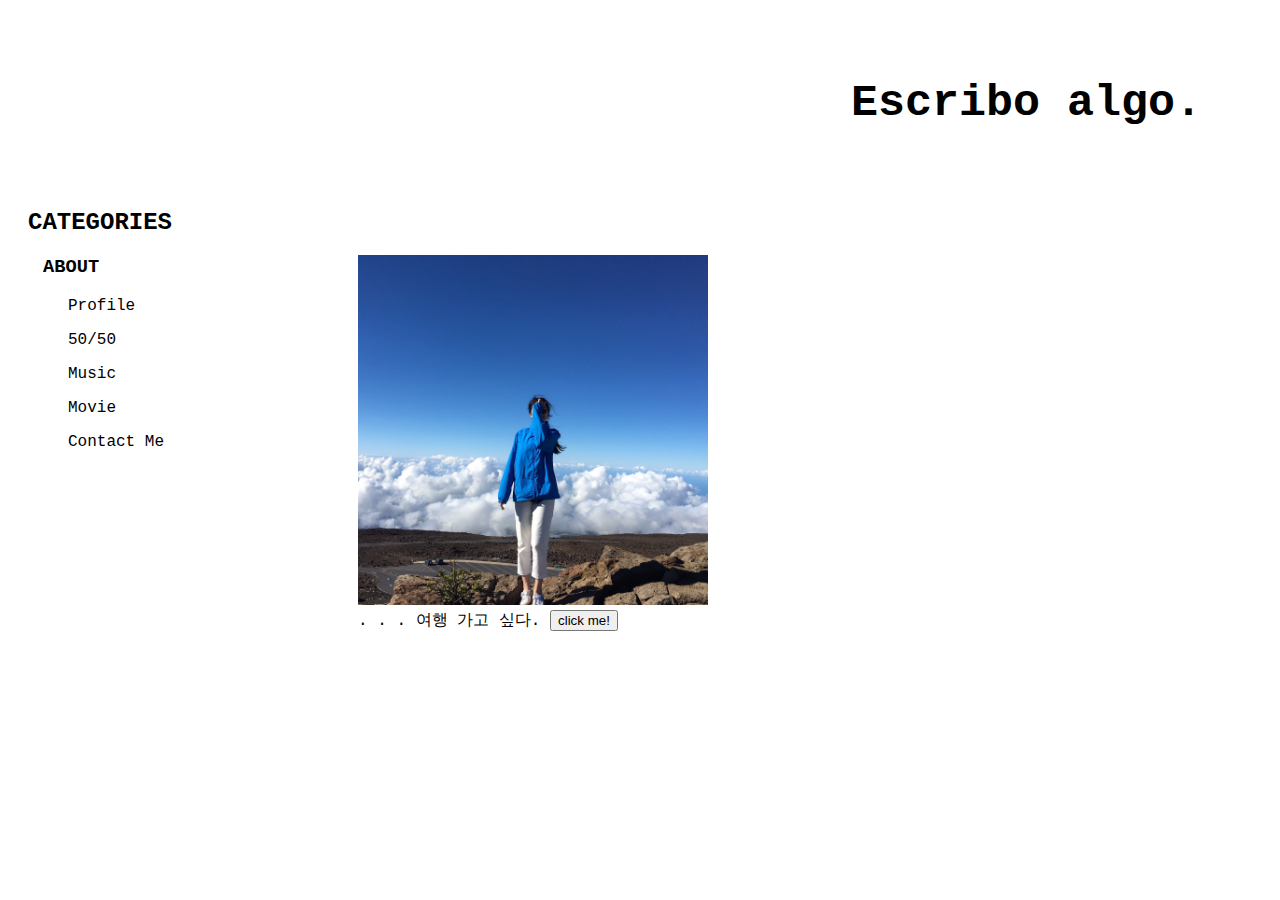
<file: index.html>
<!DOCTYPE html>
<html>
  <head>
    <meta charset="utf-8">
    <title>M I K Y U N G</title>
    <link rel="stylesheet" href="home.css">
  </head>

  <body>

  <h1><a href="index.html">Escribo algo.</a></h1>
  <div id="grid">
      <div id="list">
          <h2>CATEGORIES</h2>
          <h3>ABOUT</h3>
          <ol><a href="1.html">Profile</a></ol>
          <ol><a href="2.html">50/50</a></ol>
          <ol><a href="3.html">Music</a></ol>
          <ol><a href="4.html">Movie</a></ol>
          <ol><a href="5.html">Contact Me</a></ol>
        </div>

    <div id="contents">
      <p><img src="hawaii2.JPG" width="350px"><br>
      . . . 여행 가고 싶다.
      <input type="button" value="click me!" onclick="alert('미경이의 홈페이지에 오신것을 환영합니다!^^')">
      </p>
    </div>

  </div>

  </body>

</html>
</file>
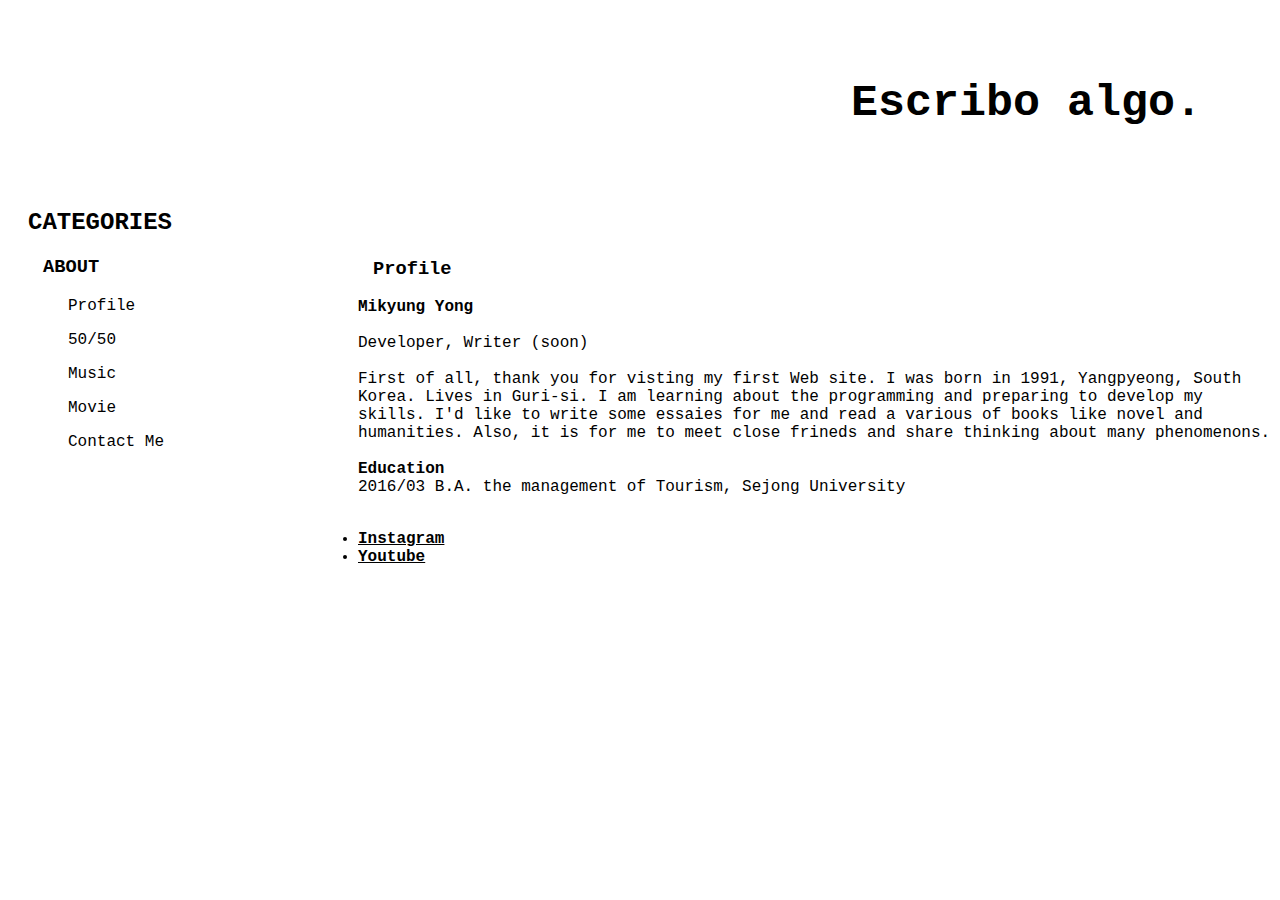
<file: 1.html>
<!DOCTYPE html>
<html>
  <head>
    <meta charset="utf-8">
    <title>P R O F I L E</title>
    <link rel="stylesheet" href="home.css">
  </head>

  <body>

    <h1><a href="index.html">Escribo algo.</a></h1>
    <div id="grid">
        <div id="list">
          <h2>CATEGORIES</h2>
          <h3>ABOUT</h3>
          <ol><a href="1.html">Profile</a></ol>
          <ol><a href="2.html">50/50</a></ol>
          <ol><a href="3.html">Music</a></ol>
          <ol><a href="4.html">Movie</a></ol>
          <ol><a href="5.html">Contact Me</a></ol>
        </div>

    <div class="linkincon" id="contents">
      <h3>Profile</h3>
        <p><strong>Mikyung Yong</strong><br><br>
          Developer, Writer (soon)<br><br>
          First of all, thank you for visting my first Web site. I was born in 1991, Yangpyeong, South Korea. Lives in Guri-si. I am learning about the programming and preparing to develop my skills. I'd like to write some essaies for me and read a various of books like novel and humanities. Also, it is for me to meet close frineds and share thinking about many phenomenons.<br><br>
          <strong>Education</strong><br>
          2016/03 B.A. the management of Tourism, Sejong University<br><br>
          <li><strong><a href="https://www.instagram.com/41.9km/" target="_blank" title="인스타그램">Instagram</a></strong></li>
          <li><strong><a href="https://www.youtube.com/channel/UCq28LG6jtUybucArcknGPjQ" target="_blank" title="유튜브">Youtube</a></strong></li>
        </p>
        </p>
    </div>
  </body>

</html>
</file>
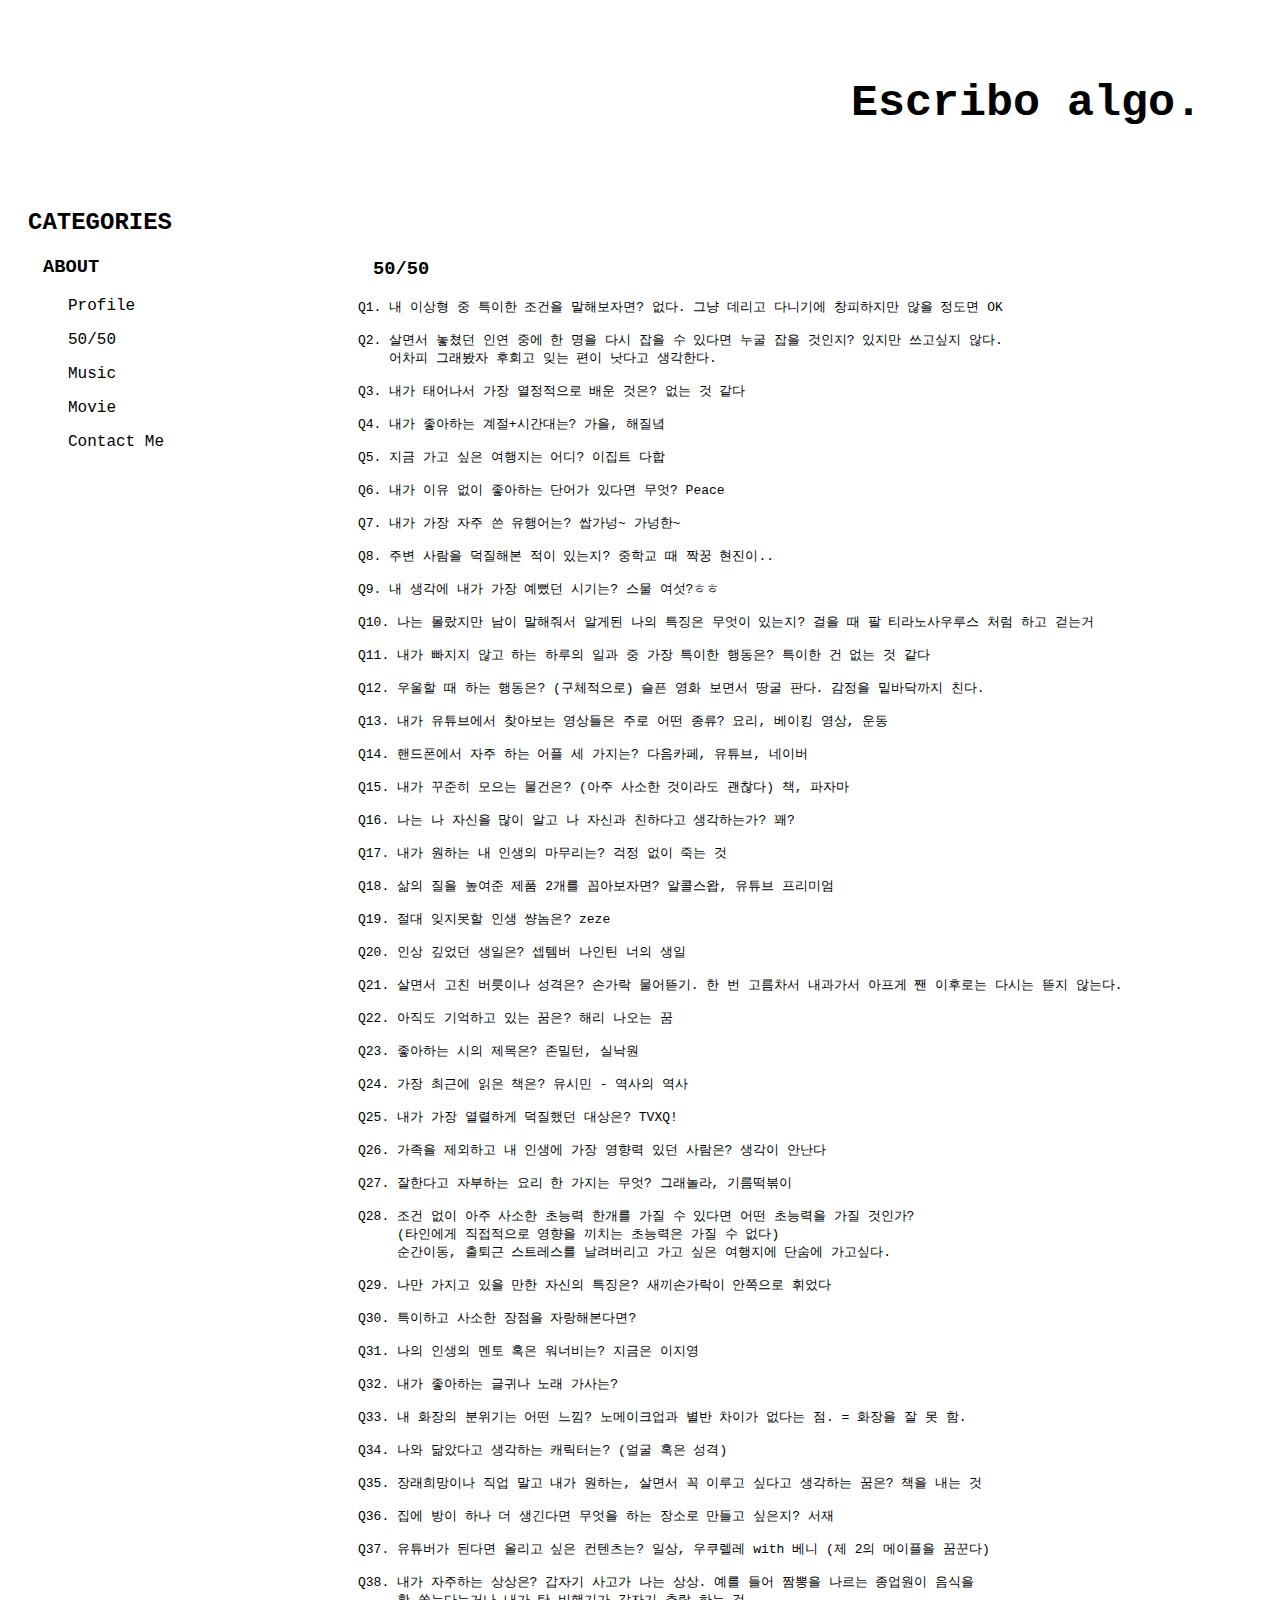
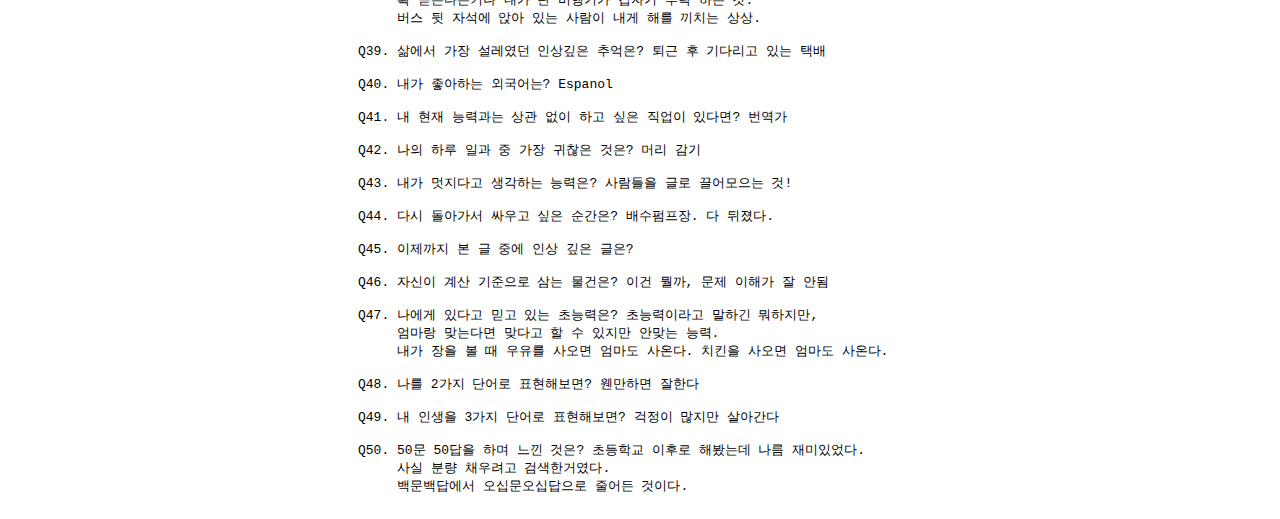
<file: 2.html>
<!DOCTYPE html>
<html>
  <head>
    <meta charset="utf-8">
    <title>5 0 / 5 0</title>
    <link rel="stylesheet" href="home.css">
  </head>

  <body>

    <h1><a href="index.html">Escribo algo.</a></h1>
    <div id="grid">
        <div id="list">
          <h2>CATEGORIES</h2>
          <h3>ABOUT</h3>
          <ol><a href="1.html">Profile</a></ol>
          <ol><a href="2.html">50/50</a></ol>
          <ol><a href="3.html">Music</a></ol>
          <ol><a href="4.html">Movie</a></ol>
          <ol><a href="5.html">Contact Me</a></ol>
        </div>
    <div class="linkincon" id="contents">
      <h3>50/50</h3>
      <p>
      <pre>Q1. 내 이상형 중 특이한 조건을 말해보자면? 없다. 그냥 데리고 다니기에 창피하지만 않을 정도면 OK

Q2. 살면서 놓쳤던 인연 중에 한 명을 다시 잡을 수 있다면 누굴 잡을 것인지? 있지만 쓰고싶지 않다.
    어차피 그래봤자 후회고 잊는 편이 낫다고 생각한다.

Q3. 내가 태어나서 가장 열정적으로 배운 것은? 없는 것 같다

Q4. 내가 좋아하는 계절+시간대는? 가을, 해질녘

Q5. 지금 가고 싶은 여행지는 어디? 이집트 다합

Q6. 내가 이유 없이 좋아하는 단어가 있다면 무엇? Peace

Q7. 내가 가장 자주 쓴 유행어는? 쌉가넝~ 가넝한~

Q8. 주변 사람을 덕질해본 적이 있는지? 중학교 때 짝꿍 현진이..

Q9. 내 생각에 내가 가장 예뻤던 시기는? 스물 여섯?ㅎㅎ

Q10. 나는 몰랐지만 남이 말해줘서 알게된 나의 특징은 무엇이 있는지? 걸을 때 팔 티라노사우루스 처럼 하고 걷는거

Q11. 내가 빠지지 않고 하는 하루의 일과 중 가장 특이한 행동은? 특이한 건 없는 것 같다

Q12. 우울할 때 하는 행동은? (구체적으로) 슬픈 영화 보면서 땅굴 판다. 감정을 밑바닥까지 친다.

Q13. 내가 유튜브에서 찾아보는 영상들은 주로 어떤 종류? 요리, 베이킹 영상, 운동

Q14. 핸드폰에서 자주 하는 어플 세 가지는? 다음카페, 유튜브, 네이버

Q15. 내가 꾸준히 모으는 물건은? (아주 사소한 것이라도 괜찮다) 책, 파자마

Q16. 나는 나 자신을 많이 알고 나 자신과 친하다고 생각하는가? 꽤?

Q17. 내가 원하는 내 인생의 마무리는? 걱정 없이 죽는 것

Q18. 삶의 질을 높여준 제품 2개를 꼽아보자면? 알콜스왑, 유튜브 프리미엄

Q19. 절대 잊지못할 인생 썅놈은? zeze

Q20. 인상 깊었던 생일은? 셉템버 나인틴 너의 생일

Q21. 살면서 고친 버릇이나 성격은? 손가락 물어뜯기. 한 번 고름차서 내과가서 아프게 짼 이후로는 다시는 뜯지 않는다.

Q22. 아직도 기억하고 있는 꿈은? 해리 나오는 꿈

Q23. 좋아하는 시의 제목은? 존밀턴, 실낙원

Q24. 가장 최근에 읽은 책은? 유시민 - 역사의 역사

Q25. 내가 가장 열렬하게 덕질했던 대상은? TVXQ!

Q26. 가족을 제외하고 내 인생에 가장 영향력 있던 사람은? 생각이 안난다

Q27. 잘한다고 자부하는 요리 한 가지는 무엇? 그래놀라, 기름떡볶이

Q28. 조건 없이 아주 사소한 초능력 한개를 가질 수 있다면 어떤 초능력을 가질 것인가?
     (타인에게 직접적으로 영향을 끼치는 초능력은 가질 수 없다)
     순간이동, 출퇴근 스트레스를 날려버리고 가고 싶은 여행지에 단숨에 가고싶다.

Q29. 나만 가지고 있을 만한 자신의 특징은? 새끼손가락이 안쪽으로 휘었다

Q30. 특이하고 사소한 장점을 자랑해본다면?

Q31. 나의 인생의 멘토 혹은 워너비는? 지금은 이지영

Q32. 내가 좋아하는 글귀나 노래 가사는?

Q33. 내 화장의 분위기는 어떤 느낌? 노메이크업과 별반 차이가 없다는 점. = 화장을 잘 못 함.

Q34. 나와 닮았다고 생각하는 캐릭터는? (얼굴 혹은 성격)

Q35. 장래희망이나 직업 말고 내가 원하는, 살면서 꼭 이루고 싶다고 생각하는 꿈은? 책을 내는 것

Q36. 집에 방이 하나 더 생긴다면 무엇을 하는 장소로 만들고 싶은지? 서재

Q37. 유튜버가 된다면 올리고 싶은 컨텐츠는? 일상, 우쿠렐레 with 베니 (제 2의 메이플을 꿈꾼다)

Q38. 내가 자주하는 상상은? 갑자기 사고가 나는 상상. 예를 들어 짬뽕을 나르는 종업원이 음식을
     확 쏟는다는거나 내가 탄 비행기가 갑자기 추락 하는 것.
     버스 뒷 자석에 앉아 있는 사람이 내게 해를 끼치는 상상.

Q39. 삶에서 가장 설레였던 인상깊은 추억은? 퇴근 후 기다리고 있는 택배

Q40. 내가 좋아하는 외국어는? Espanol

Q41. 내 현재 능력과는 상관 없이 하고 싶은 직업이 있다면? 번역가

Q42. 나의 하루 일과 중 가장 귀찮은 것은? 머리 감기

Q43. 내가 멋지다고 생각하는 능력은? 사람들을 글로 끌어모으는 것!

Q44. 다시 돌아가서 싸우고 싶은 순간은? 배수펌프장. 다 뒤졌다.

Q45. 이제까지 본 글 중에 인상 깊은 글은?

Q46. 자신이 계산 기준으로 삼는 물건은? 이건 뭘까, 문제 이해가 잘 안됨

Q47. 나에게 있다고 믿고 있는 초능력은? 초능력이라고 말하긴 뭐하지만,
     엄마랑 맞는다면 맞다고 할 수 있지만 안맞는 능력.
     내가 장을 볼 때 우유를 사오면 엄마도 사온다. 치킨을 사오면 엄마도 사온다.

Q48. 나를 2가지 단어로 표현해보면? 웬만하면 잘한다

Q49. 내 인생을 3가지 단어로 표현해보면? 걱정이 많지만 살아간다

Q50. 50문 50답을 하며 느낀 것은? 초등학교 이후로 해봤는데 나름 재미있었다.
     사실 분량 채우려고 검색한거였다.
     백문백답에서 오십문오십답으로 줄어든 것이다.</pre>
</pre>




</p>
    </div>
  </body>

</html>
</file>
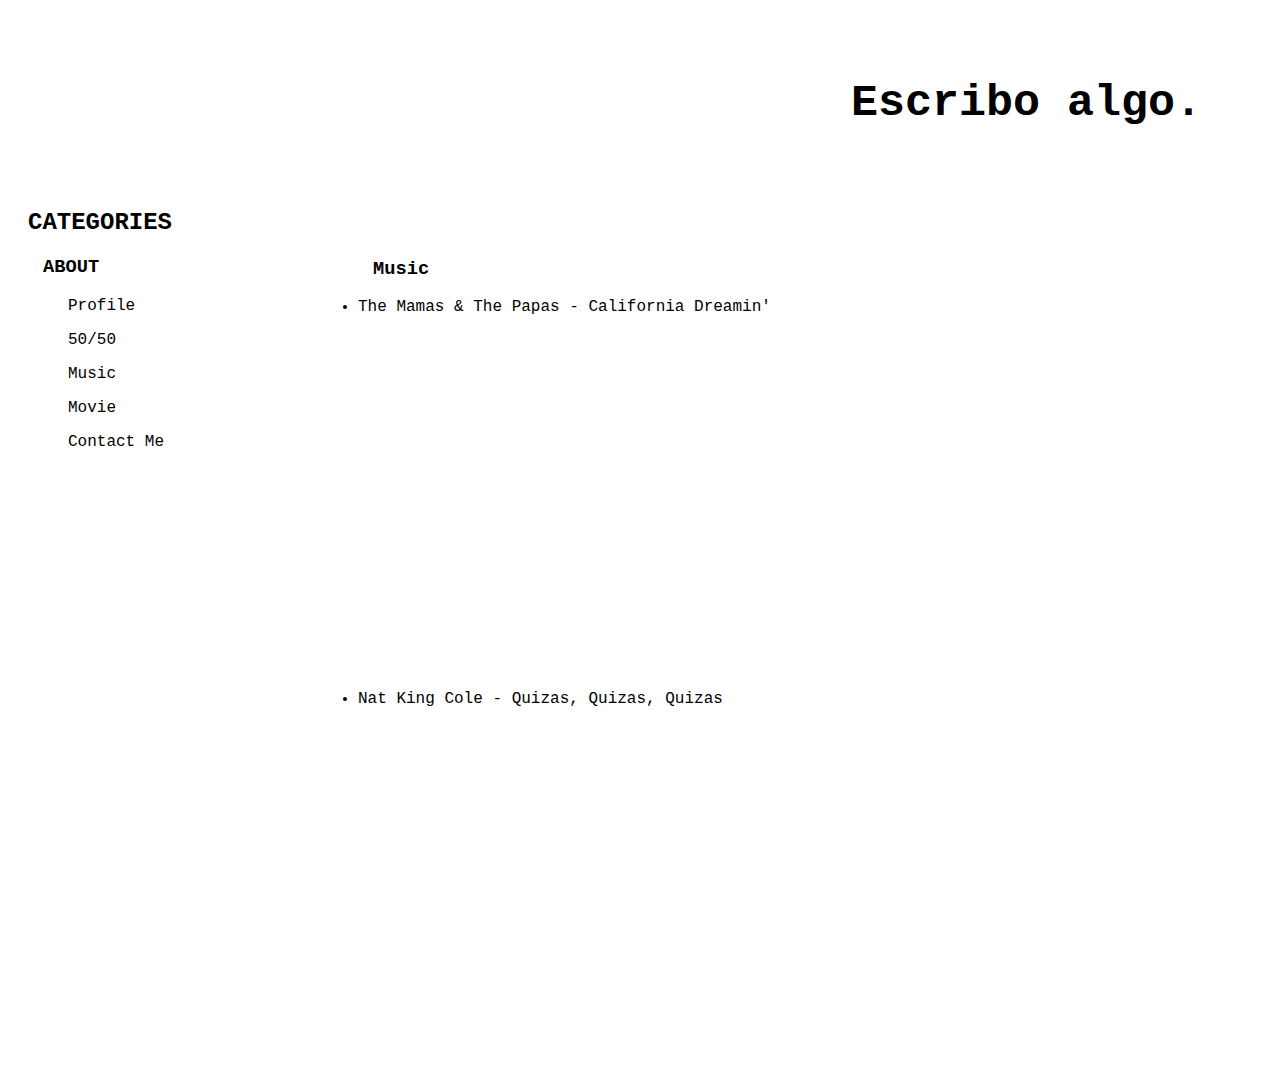
<file: 3.html>
<!DOCTYPE html>
<html>
  <head>
    <meta charset="utf-8">
    <title>M U S I C</title>
    <link rel="stylesheet" href="home.css">
  </head>

  <body>

    <h1><a href="index.html">Escribo algo.</a></h1>
    <div id="grid">
        <div id="list">
          <h2>CATEGORIES</h2>
          <h3>ABOUT</h3>
          <ol><a href="1.html">Profile</a></ol>
          <ol><a href="2.html">50/50</a></ol>
          <ol><a href="3.html">Music</a></ol>
          <ol><a href="4.html">Movie</a></ol>
          <ol><a href="5.html">Contact Me</a></ol>
        </div>
        
    <div class="linkincon" id="contents">
      <h3>Music</h3>
      <p><li>The Mamas & The Papas - California Dreamin'</li><br>
      <iframe width="560" height="315" src="https://www.youtube.com/embed/oU6uUEwZ8FM" frameborder="0" allow="accelerometer; autoplay; clipboard-write; encrypted-media; gyroscope; picture-in-picture" allowfullscreen></iframe><br><br><br>
      <li>Nat King Cole - Quizas, Quizas, Quizas</li><br>
      <iframe width="560" height="315" src="https://www.youtube.com/embed/x2IYc576nbo" frameborder="0" allow="accelerometer; autoplay; clipboard-write; encrypted-media; gyroscope; picture-in-picture" allowfullscreen></iframe>
      </p>
    </div>
  </body>

</html>
</file>
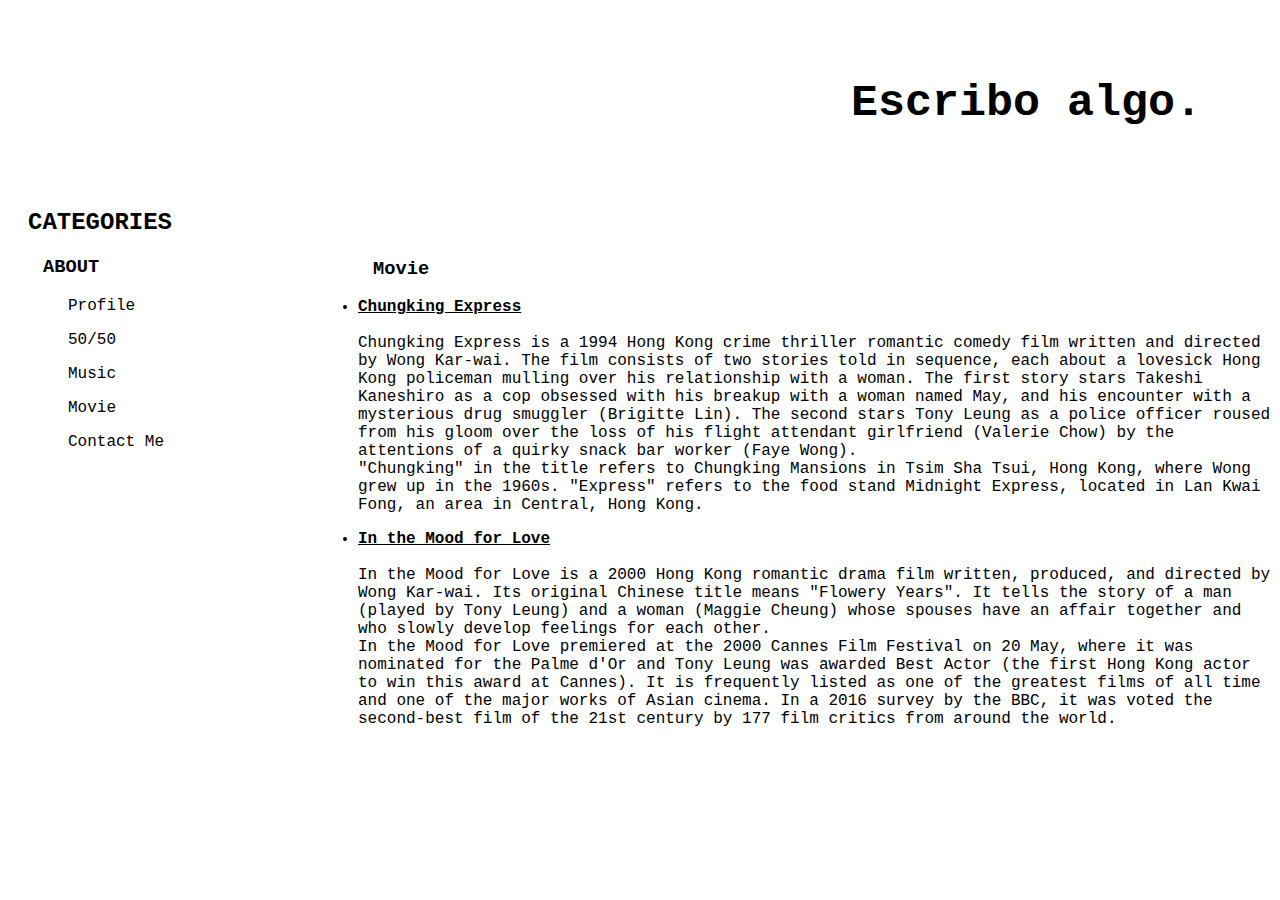
<file: 4.html>
<!DOCTYPE html>
<html>
  <head>
    <meta charset="utf-8">
    <title>M O V I E</title>
    <link rel="stylesheet" href="home.css">
  </head>

  <body>

    <h1><a href="index.html">Escribo algo.</a></h1>
    <div id="grid">
        <div id="list">
          <h2>CATEGORIES</h2>
          <h3>ABOUT</h3>
          <ol><a href="1.html">Profile</a></ol>
          <ol><a href="2.html">50/50</a></ol>
          <ol><a href="3.html">Music</a></ol>
          <ol><a href="4.html">Movie</a></ol>
          <ol><a href="5.html">Contact Me</a></ol>
        </div>

    <div class="linkincon" id="contents">
      <h3>Movie</h3>
      <p><li><strong><a href="https://en.wikipedia.org/wiki/Chungking_Express" target="_blank" title="중경삼림">Chungking Express</a></strong></li><br>Chungking Express is a 1994 Hong Kong crime thriller romantic comedy film written and directed by Wong Kar-wai. The film consists of two stories told in sequence, each about a lovesick Hong Kong policeman mulling over his relationship with a woman. The first story stars Takeshi Kaneshiro as a cop obsessed with his breakup with a woman named May, and his encounter with a mysterious drug smuggler (Brigitte Lin). The second stars Tony Leung as a police officer roused from his gloom over the loss of his flight attendant girlfriend (Valerie Chow) by the attentions of a quirky snack bar worker (Faye Wong).<br>
      "Chungking" in the title refers to Chungking Mansions in Tsim Sha Tsui, Hong Kong, where Wong grew up in the 1960s. "Express" refers to the food stand Midnight Express, located in Lan Kwai Fong, an area in Central, Hong Kong.</p>
      <p><li><strong><a href="https://en.wikipedia.org/wiki/In_the_Mood_for_Love" target="_blank" title="화양연화">In the Mood for Love</a></strong></li><br>In the Mood for Love is a 2000 Hong Kong romantic drama film written, produced, and directed by Wong Kar-wai. Its original Chinese title means "Flowery Years". It tells the story of a man (played by Tony Leung) and a woman (Maggie Cheung) whose spouses have an affair together and who slowly develop feelings for each other.<br>
      In the Mood for Love premiered at the 2000 Cannes Film Festival on 20 May, where it was nominated for the Palme d'Or and Tony Leung was awarded Best Actor (the first Hong Kong actor to win this award at Cannes). It is frequently listed as one of the greatest films of all time and one of the major works of Asian cinema. In a 2016 survey by the BBC, it was voted the second-best film of the 21st century by 177 film critics from around the world.</p>
    </div>
  </body>

</html>
</file>
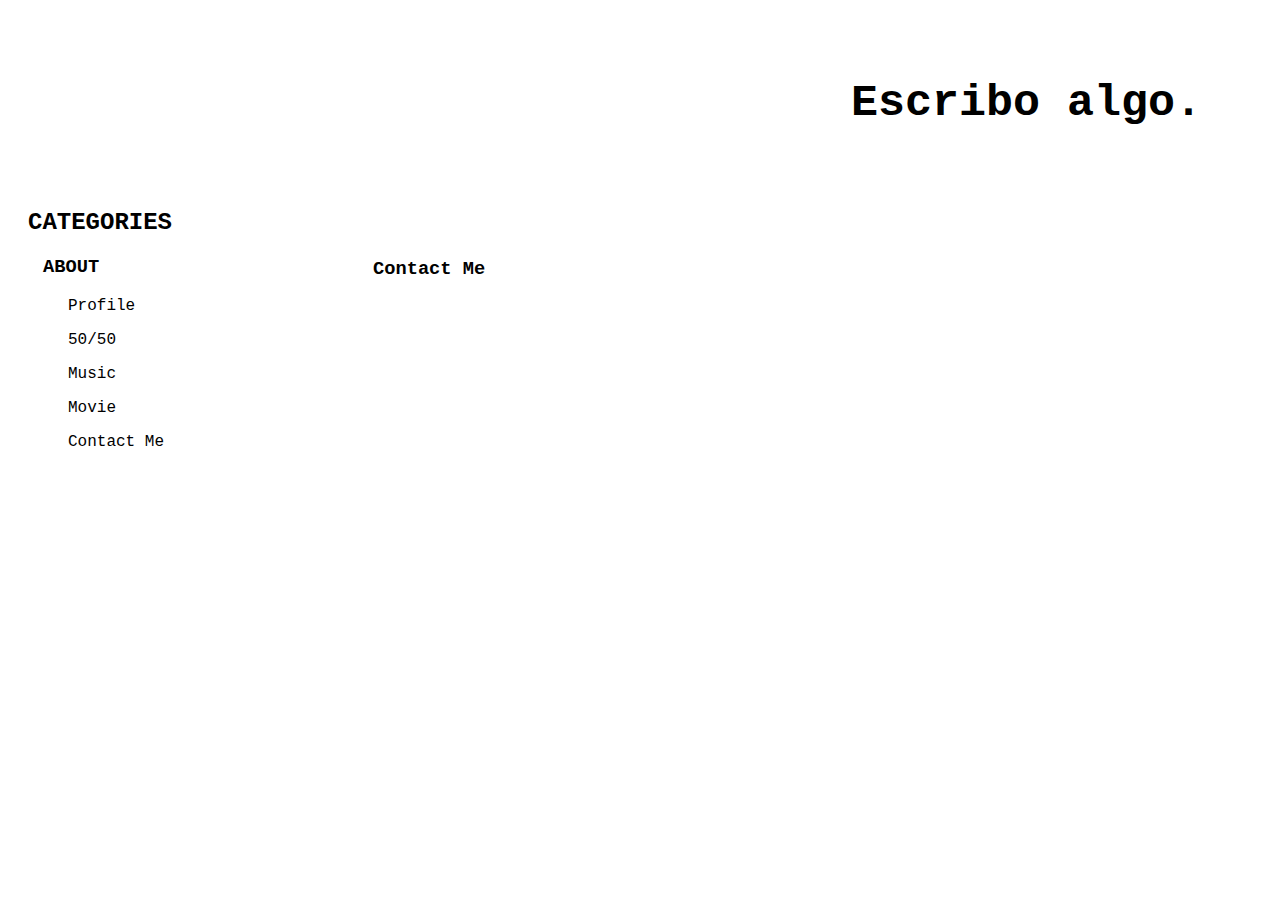
<file: 5.html>
<!DOCTYPE html>
<html>
  <head>
    <meta charset="utf-8">
    <title>C O N T A C T M E</title>
    <link rel="stylesheet" href="home.css">
  </head>

  <body>

    <h1><a href="index.html">Escribo algo.</a></h1>
    <div id="grid">
        <div id="list">
          <h2>CATEGORIES</h2>
          <h3>ABOUT</h3>
          <ol><a href="1.html">Profile</a></ol>
          <ol><a href="2.html">50/50</a></ol>
          <ol><a href="3.html">Music</a></ol>
          <ol><a href="4.html">Movie</a></ol>
          <ol><a href="5.html">Contact Me</a></ol>
        </div>

    <div class="linkincon" id="contents">
      <h3>Contact Me</h3>
      <p>
      <div id="disqus_thread"></div>
      <script>
          /**
          *  RECOMMENDED CONFIGURATION VARIABLES: EDIT AND UNCOMMENT THE SECTION BELOW TO INSERT DYNAMIC VALUES FROM YOUR PLATFORM OR CMS.
          *  LEARN WHY DEFINING THESE VARIABLES IS IMPORTANT: https://disqus.com/admin/universalcode/#configuration-variables    */
          /*
          var disqus_config = function () {
          this.page.url = PAGE_URL;  // Replace PAGE_URL with your page's canonical URL variable
          this.page.identifier = PAGE_IDENTIFIER; // Replace PAGE_IDENTIFIER with your page's unique identifier variable
          };
          */
          (function() { // DON'T EDIT BELOW THIS LINE
          var d = document, s = d.createElement('script');
          s.src = 'https://web1-rjpgneswhb.disqus.com/embed.js';
          s.setAttribute('data-timestamp', +new Date());
          (d.head || d.body).appendChild(s);
          })();
      </script>
    <noscript>Please enable JavaScript to view the <a href="https://disqus.com/?ref_noscript">comments powered by Disqus.</a></noscript>
    </p>
    </div>
  </body>

</html>
</file>
<file: home.css>
html {
  font-family: Courier New;
}

  h1 {
    font-size: 45px;
    text-align: right;
    padding-top: 70px;
    padding-right: 70px;
    padding-bottom: 40px;
    margin: 0;
  }
  h3 {
    padding-top: 0;
    padding-bottom: 0;
    padding-left: 15px;
  }
  a {
    color: black;
    text-decoration: none;
  }

  .linkincon a {
    text-decoration: underline;
  }

  #grid {
    display: grid;
    grid-template-columns: 350px 1fr;
  }
  #list {
    padding: 20px;
  }
  #contents {
    margin-top: 70px;
  }

  @media (max-width: 500px) {
    #grid {
      display: block;
    }
  }
</file>
